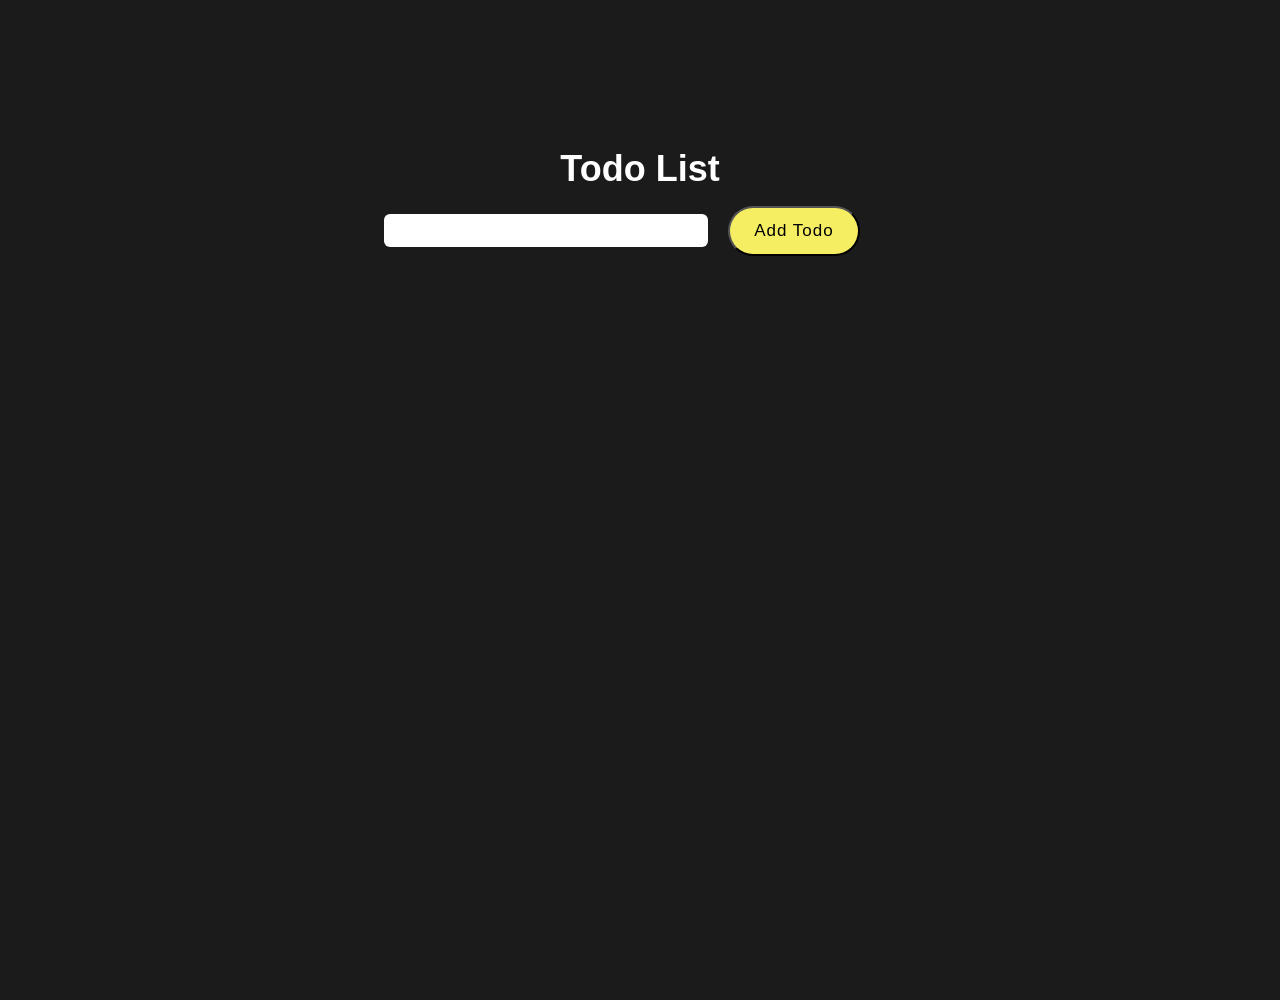
<file: 03) Project_TodoList/index.html>
<!doctype html>
<html lang="en">
  <head>
    <meta charset="UTF-8" />
    <meta name="viewport" content="width=device-width, initial-scale=1.0" />
    <title>Todo App</title>
    <link rel="stylesheet" href="style.css" />
  </head>
  <body>
    <h1>Todo List</h1>
    <br />
    <form>
      <div>
        <input type="text" id="inputValue" />
        <button class="btn">Add Todo</button>
      </div>
      <section class="todo-lists-elem"></section>
    </form>
    <script>
      const mainTodoElem = document.querySelector(".todo-lists-elem");
      const inputValue = document.getElementById("inputValue");
      // Get Todos Functions;
      const getTodoListFromLocalStorage = () => {
        return JSON.parse(localStorage.getItem("myTodoList"));
      };

      const addTodoListToLocalStorage = (localTodoLists) => {
        return localStorage.setItem(
          "myTodoList",
          JSON.stringify(localTodoLists),
        );
      };
      let localTodoLists = getTodoListFromLocalStorage() || [];

      // Add DynamicData;
      const addTodoDynamicElement = (Curelement) => {
        const divElem = document.createElement("div");
        divElem.classList.add("main_todo_div");
        divElem.innerHTML = `<li>${Curelement}</li> <button class="deleteBtn">Delete</button>`;
        mainTodoElem.append(divElem);
      };

      // Add todos function;
      const addTodoList = (e) => {
        e.preventDefault();
        const todoListValue = inputValue.value.trim();
        inputValue.value = "";
        if (localTodoLists !== "" && !localTodoLists.includes(todoListValue)) {
          localTodoLists.push(todoListValue);
          localTodoLists = [...new Set(localTodoLists)];
          console.log(localTodoLists);
          localStorage.setItem("myTodoList", JSON.stringify(localTodoLists));
          addTodoDynamicElement(todoListValue);
        }
      };

      const showTodoLists = () => {
        console.log(localTodoLists);
        localTodoLists.forEach((Curelement) => {
          addTodoDynamicElement(Curelement);
        });
      };
      showTodoLists();

      // Delete Todos Functions;
      const removeTodoElem = (e) => {
        const todoToRemove = e.target;
        let todoListContent = todoToRemove.previousElementSibling.innerText;
        let parentElem = todoToRemove.parentElement;
        console.log(todoListContent);
        localTodoLists = localTodoLists.filter((curTodo) => {
          return curTodo !== todoListContent.toLowerCase();
        });
        addTodoListToLocalStorage(localTodoLists);
        parentElem.remove();
        console.log(localTodoLists);
      };

      mainTodoElem.addEventListener("click", (e) => {
        e.preventDefault();
        if (e.target.classList.contains("deleteBtn")) {
          removeTodoElem(e);
        }
      });
      document.querySelector(".btn").addEventListener("click", (e) => {
        addTodoList(e);
      });
    </script>
  </body>
</html>
</file>
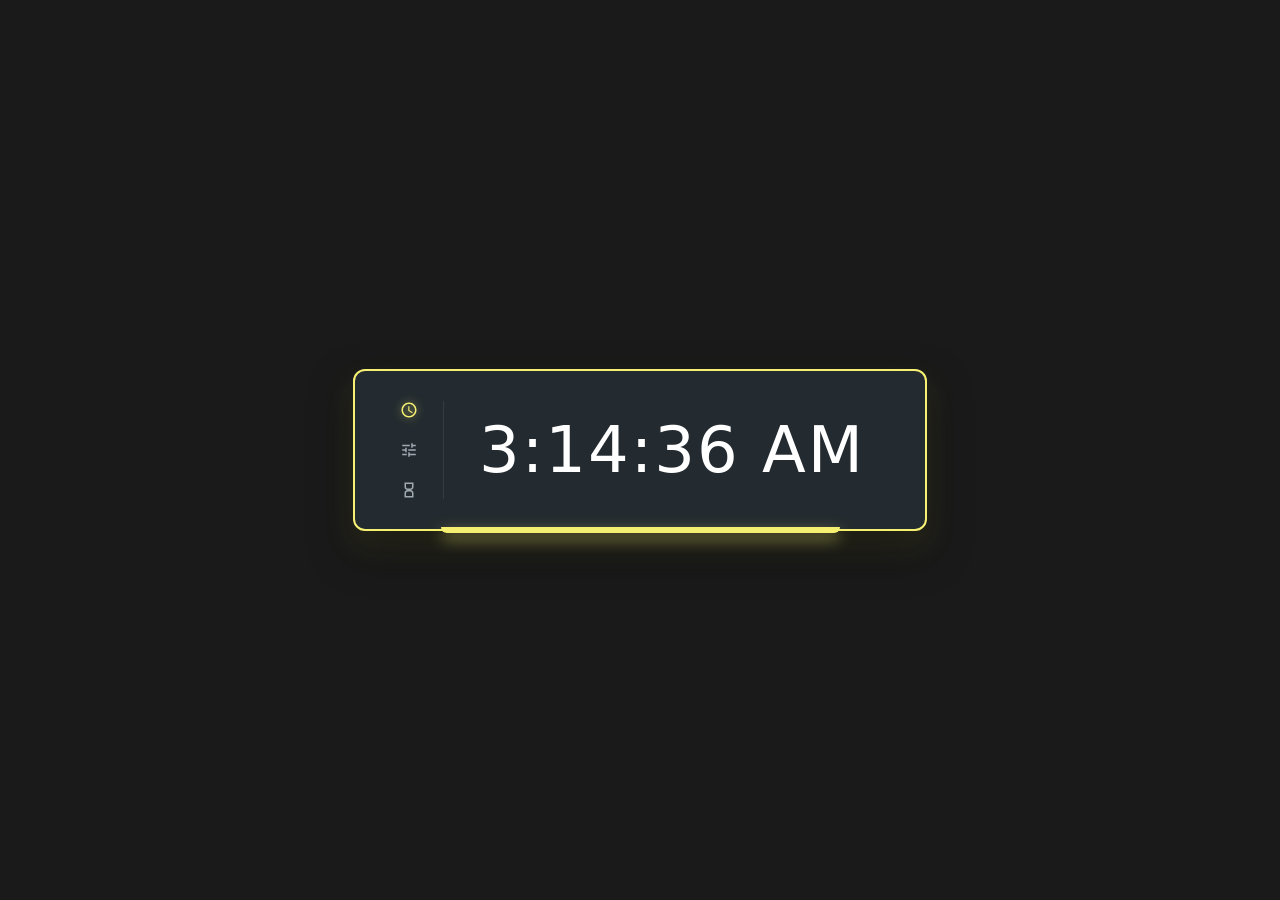
<file: 06) Digital Watch_Project/index.html>
<!doctype html>
<html lang="en">
  <head>
    <meta charset="UTF-8" />
    <meta name="viewport" content="width=device-width, initial-scale=1.0" />
    <title>Digital Watch App</title>
    <link rel="stylesheet" href="style.css" />
    <head> </head>
  </head>
  <body>
    <div class="container">
      <div class="clockHolder">
        <div class="timeHolder">
          <div class="timeOptions">
            <svg class="clock-icon active" viewBox="0 0 24 24">
              <path
                d="M12 2C6.5 2 2 6.5 2 12s4.5 10 10 10 10-4.5 10-10S17.5 2 12 2zm0 18c-4.4 0-8-3.6-8-8s3.6-8 8-8 8 3.6 8 8-3.6 8-8 8zm.5-13H11v6l5.2 3.2.8-1.3-4.5-2.7V7z"
              />
            </svg>

            <!-- Icon 2: Stopwatch / Sliders -->
            <svg class="clock-icon" viewBox="0 0 24 24">
              <path
                d="M3 17v2h6v-2H3zM3 5v2h10v-2H3zm10 16v-2h8v-2h-8v-2h-2v6h2zM7 9v2H3v2h4v2h2V9H7zm14 4v-2H11v2h10zm-6-4h2V7h4V5h-4V3h-2v6z"
              />
            </svg>

            <!-- Icon 3: Hourglass / CountDown -->
            <svg class="clock-icon" viewBox="0 0 24 24">
              <path
                d="M6 2v6c0 2.2 1.8 4 4 4v0c-2.2 0-4 1.8-4 4v6h12v-6c0-2.2-1.8-4-4-4v0c2.2 0 4-1.8 4-4V2H6zm10 14.5V20H8v-3.5c0-1.4 1.1-2.5 2.5-2.5h3c1.4 0 2.5 1.1 2.5 2.5zM13.5 10h-3C9.1 10 8 8.9 8 7.5V4h8v3.5c0 1.4-1.1 2.5-2.5 2.5z"
              />
            </svg>
          </div>
          <div class="mainDiv">
            <p id="clock"></p>
          </div>
        </div>
      </div>
    </div>
    <script>
      const currentTime = () => {
        let curTime = new Date().toLocaleTimeString();
        document.getElementById("clock").innerText = curTime;
      };
      currentTime();
      setInterval(() => {
        currentTime();
      }, 1000);
    </script>
  </body>
</html>
</file>
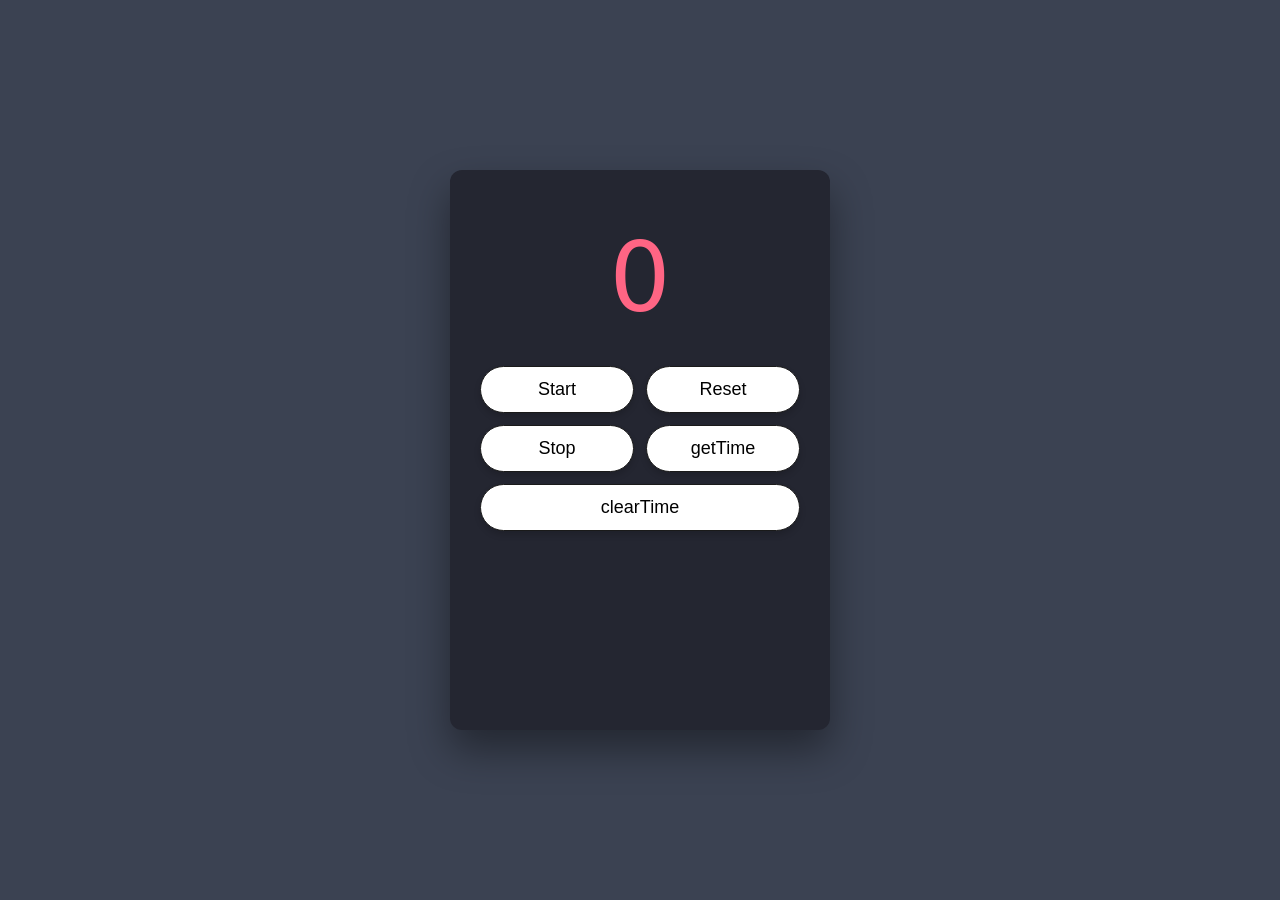
<file: 07) StopWatch_Project/index.html>
<!doctype html>
<html lang="en">
  <head>
    <meta charset="UTF-8" />
    <meta name="viewport" content="width=device-width, initial-scale=1.0" />
    <title>Stop Watch App</title>
    <link rel="stylesheet" href="style.css" />
  </head>
  <body>
    <section>
      <p id="countDown">0</p>
      <div class="buttons">
        <button class="start_btn">Start</button>
        <button class="reset_btn">Reset</button>
        <button class="stop_btn">Stop</button>
        <button class="time_btn">getTime</button>
        <button class="clear_btn">clearTime</button>
      </div>
      <div class="resetValue"></div>
    </section>
    <script>
      const countDownElement = document.getElementById("countDown");
      const resetValueElement = document.querySelector(".resetValue");
      let startCount = 0;
      let intervalId;
      // define functions for every button;
      const startTimer = () => {
        intervalId = setInterval(() => {
          countDownElement.innerText = startCount++;
        }, 1000);
      };

      const stopTimer = () => {
        showStopValue();
        clearInterval(intervalId);
      };

      const resetTimer = () => {
        startCount = 0;
        countDownElement.innerText = startCount;
        clearInterval(intervalId);
      };
      const showStopValue = () => {
        const newPara = document.createElement("p");
        newPara.innerText = `The Stop time is ${startCount - 1}`;
        resetValueElement.append(newPara);
      };

      const clearTimeValue = () => {
        resetValueElement.innerHTML = "";
      };
      //taking refrences of all buttons;
      document
        .querySelector(".start_btn")
        .addEventListener("click", startTimer);
      document
        .querySelector(".reset_btn")
        .addEventListener("click", resetTimer);
      document.querySelector(".stop_btn").addEventListener("click", stopTimer);
      document
        .querySelector(".time_btn")
        .addEventListener("click", showStopValue);
      document
        .querySelector(".clear_btn")
        .addEventListener("click", clearTimeValue);
    </script>
  </body>
</html>
</file>
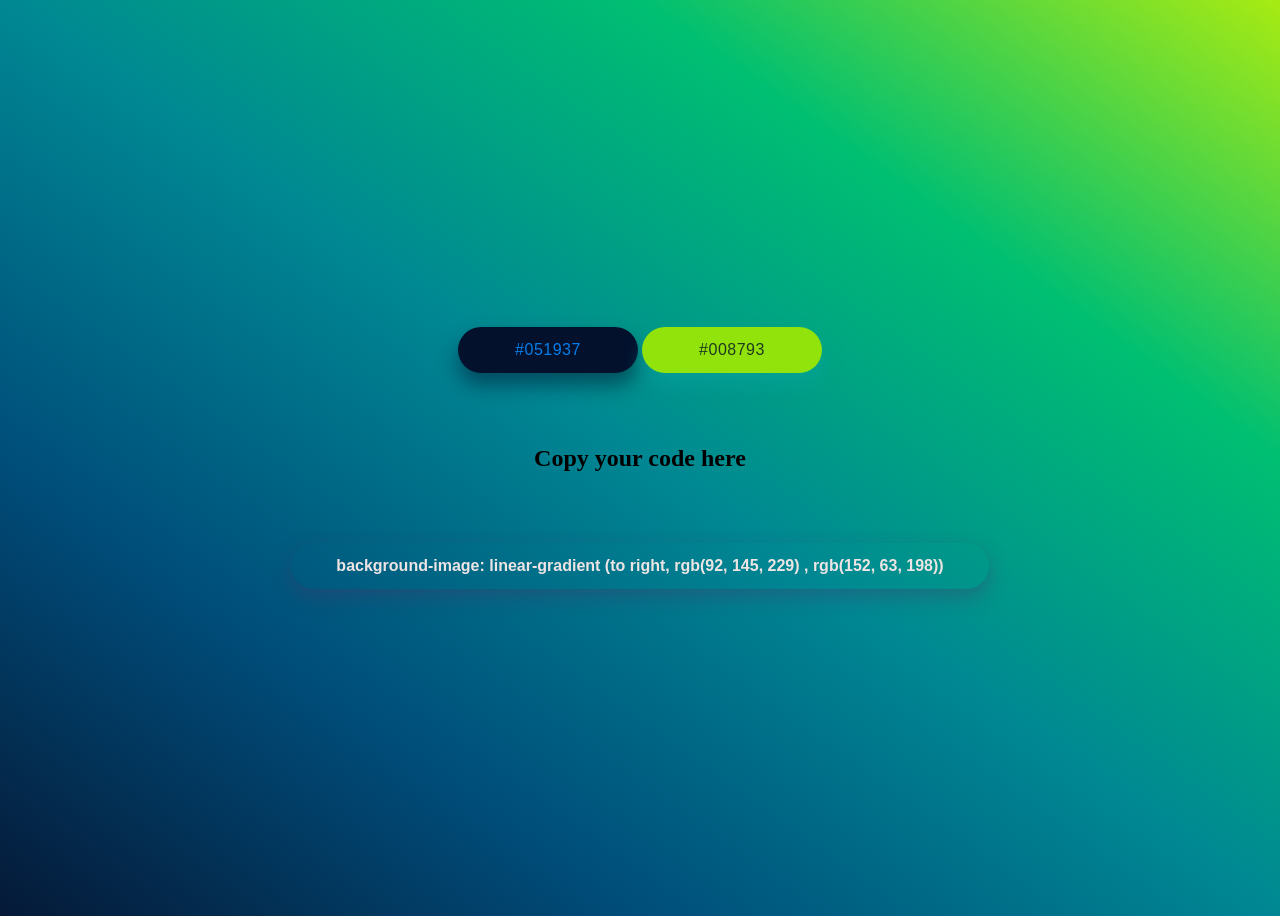
<file: 01) events/event.html>
<!doctype html>
<html lang="en">
  <head>
    <meta charset="UTF-8" />
    <meta name="viewport" content="width=device-width, initial-scale=1.0" />
    <title>Color Demo</title>
    <style>
      body {
        height: 100vh;
        background-image: linear-gradient(
          to right top,
          #051937,
          #004d7a,
          #008793,
          #00bf72,
          #a8eb12
        );
        display: flex;
        justify-content: center;
        align-items: center;
      }

      section {
        display: flex;
        flex-direction: column;
        justify-content: center;
        align-items: center;
        gap: 3.2rem;
      }
      button {
        border: none;
        outline: none;
        padding: 14px 45px;
        border-radius: 50px; /* High radius creates the perfect pill shape */
        min-width: 180px;
        font-family: "Segoe UI", Arial, sans-serif;
        font-size: 16px;
        letter-spacing: 0.5px;
        cursor: pointer;
        transition: all 0.2s ease-in-out;
      }
      #myButton {
        background-color: #03112d; /* Very dark navy base */
        color: #047eea; /* Bright blue text color displayed in image */
        box-shadow: 0 8px 16px rgba(3, 17, 45, 0.4);
      }
      #myButton2 {
        background-color: #92e30c; /* Vibrant lime green base */
        color: #1e3a1e; /* Deep green text color for readable contrast */
        box-shadow: 0 8px 16px rgba(11, 165, 170, 0.3);
      }
      #myButton {
        box-shadow: 0 12px 20px rgba(3, 17, 45, 0.5);
      }

      #myButton2 {
        box-shadow: 0 12px 20px rgba(11, 165, 170, 0.4);
      }

      button:active {
        transform: translateY(0); /* Return to normal position on click */
      }
      .copyCode {
        /* Step 1: Reset default browser styles */
        border: none;
        outline: none;

        /* Step 2: Shape and spacing */
        padding: 14px 45px;
        border-radius: 50px; /* Perfect pill shape matching your style */
        min-width: 180px;

        /* Step 3: Typography */
        font-family: "Segoe UI", Arial, sans-serif;
        font-size: 16px;
        font-weight: 600;
        color: rgb(237, 228, 228); /* Clean white text pops over the gradient */
        box-shadow: 0 8px 20px rgba(74, 50, 102, 0.35);
        cursor: pointer;
        transition: all 0.25s ease-in-out;
      }
      .copyCode:hover {
        transform: translateY(-2px);
        box-shadow: 0 12px 24px rgba(74, 50, 102, 0.5);
        opacity: 0.95;
      }

      /* Active State: Returns down when clicked */
      .copyCode:active {
        transform: translateY(0);
        box-shadow: 0 6px 12px rgba(74, 50, 102, 0.3);
      }
    </style>
  </head>
  <body>
    <section>
      <div>
        <button id="myButton">#051937</button>
        <button id="myButton2">#008793</button>
      </div>
      <h2>Copy your code here</h2>
      <div class="copyCode">
        background-image: linear-gradient (to right, rgb(92, 145, 229) ,
        rgb(152, 63, 198))
      </div>
    </section>
    <script>
      let btn1 = document.getElementById("myButton");
      let btn2 = document.getElementById("myButton2");
      let copyDiv = document.querySelector(".copyCode");
      let rgb1 = "#004773";
      let rgb2 = "#54d542";

      const allhexaValuess = () => {
        let hexaValues = "0123456789abcdef";
        let Colors = "#";
        for (let i = 0; i < 6; i++) {
          Colors = Colors + hexaValues[Math.floor(Math.random() * 16)];
        }
        return Colors;
      };

      const handleButton1 = () => {
        rgb1 = allhexaValuess();
        // console.log(rgb1);
        btn1.innerText = rgb1;
        document.body.style.backgroundImage = ` linear-gradient(to right, ${rgb1},${rgb2}`;
        copyDiv.innerHTML = `background-image: linear-gradient(to right, ${rgb1},${rgb2}`;
      };
      const handleButton2 = () => {
        rgb2 = allhexaValuess();
        // console.log(rgb2);
        btn2.innerText = rgb2;
        document.body.style.backgroundImage = ` linear-gradient(to right, ${rgb1}, ${rgb2}`;
        copyDiv.innerHTML = `background-image: linear-gradient(to right, ${rgb1}, ${rgb2}`;
      };

      btn1.addEventListener("click", handleButton1);
      btn2.addEventListener("click", handleButton2);

      copyDiv.addEventListener("click", () => {
        navigator.clipboard.writeText(copyDiv.innerText);
      });
    </script>
  </body>
</html>
</file>
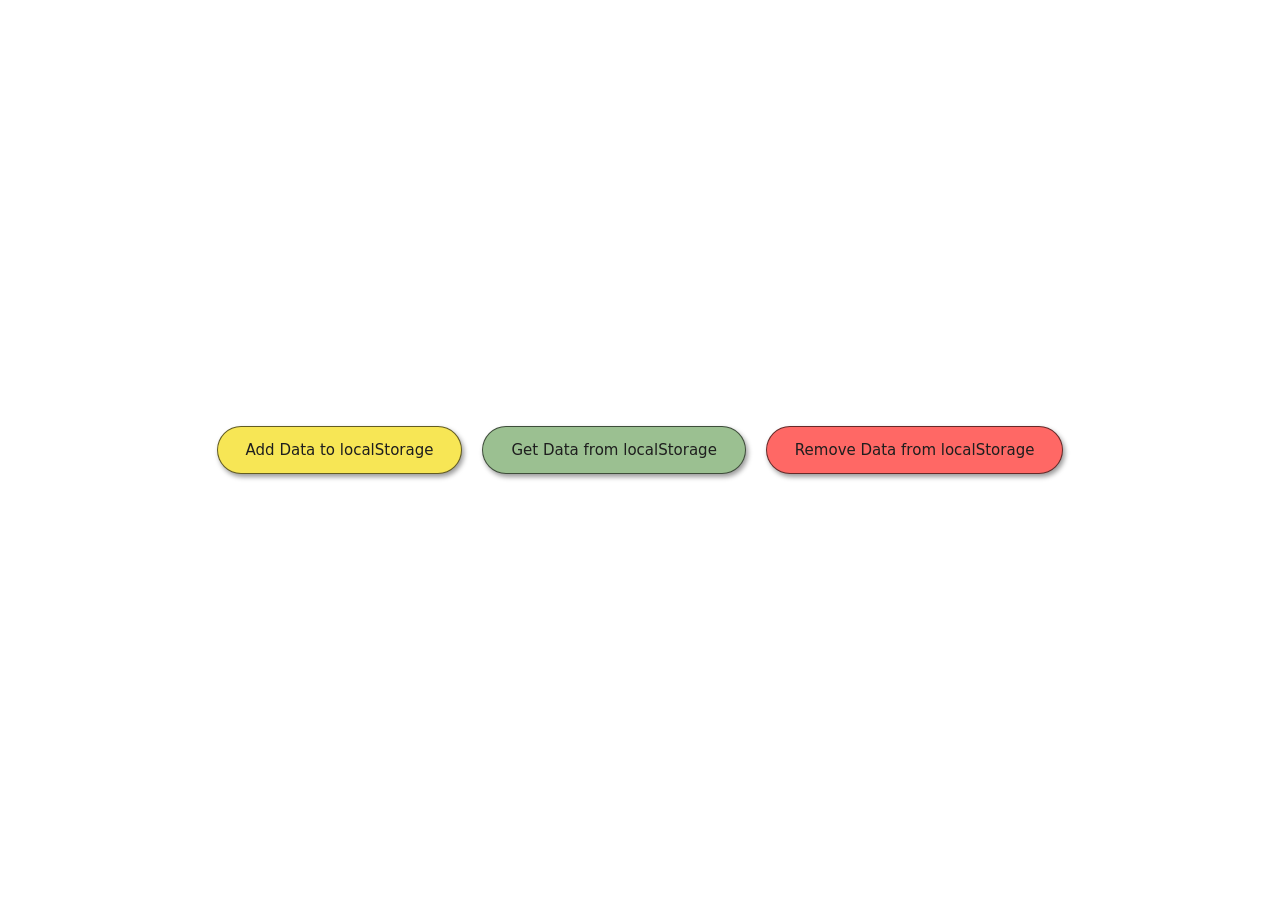
<file: 02) localStorage/storage.html>
<!doctype html>
<html lang="en">
  <head>
    <meta charset="UTF-8" />
    <meta name="viewport" content="width=device-width, initial-scale=1.0" />
    <title>localStorage</title>
    <style>
      /* Centers the container perfectly in the middle of the screen */
      body {
        margin: 0;
        padding: 0;
        min-height: 100vh;
        display: flex;
        justify-content: center;
        align-items: center;
        /* background-color: #1a1a1a; Dark background matching your workspace */
      }

      /* Container for your buttons */
      div {
        display: flex;
        gap: 20px; /* Puts comfortable spacing between the buttons */
        justify-content: center;
        align-items: center;
        flex-wrap: wrap; /* Allows wrapping seamlessly on small mobile screens */
      }

      /* Base button design shared by all three elements */
      button {
        /* Shape and Spacing */
        padding: 14px 28px;
        border-radius: 50px; /* Gives the rounded pill-shape */

        /* Borders and Subtle Shadow Effects */
        border: 1px solid rgba(0, 0, 0, 0.6);
        box-shadow: 2px 3px 5px rgba(0, 0, 0, 0.4);

        /* Typography */
        font-family:
          "Segoe UI",
          system-ui,
          -apple-system,
          sans-serif;
        font-size: 15px;
        font-weight: 500;
        color: #1e1e1e; /* Dark text for clean readability contrast */

        /* Interactions */
        cursor: pointer;
        outline: none;
        transition: all 0.2s ease;
      }

      /* Yellow Button (Add Data) matched to your ID */
      #addBtn {
        background-color: #f7e655;
      }

      /* Muted Green Button (Get Data) matched to your ID */
      #getBtn {
        background-color: #9bc091;
      }

      /* Coral Red Button (Remove Data) matched to your ID */
      #removeBtn {
        background-color: #ff6865;
      }

      /* --- Interactive States --- */
      button:hover {
        filter: brightness(1.05); /* Gently brightens the background color */
        transform: translateY(-1px);
        box-shadow: 3px 5px 8px rgba(0, 0, 0, 0.5);
      }

      button:active {
        transform: translateY(1px);
        box-shadow: 1px 1px 2px rgba(0, 0, 0, 0.4);
      }
    </style>
  </head>
  <body>
    <div>
      <button id="addBtn">Add Data to localStorage</button>
      <button id="getBtn">Get Data from localStorage</button>
      <button id="removeBtn">Remove Data from localStorage</button>
    </div>
    <script>
      const studentBioData = {
        firstName: "Adeel",
        lastName: "Ahmad",
        age: 20,
        gender: "Male",
        grade: "A",
        courses: ["Math", "Science", "English"],
        address: {
          street: "123 Main Street",
          city: "Cityvile",
          state: "state",
          zipCode: "12345",
        },
      };

      // Add to localStorage;
      const addTodoList = () => {
        localStorage.setItem("objectData", JSON.stringify(studentBioData));
      };

      //Get from localStorage;
      const getTodoList = () => {
        const recievedData = JSON.parse(localStorage.getItem("objectData"));
        console.log("Your Requested Data", recievedData);
      };

      // Remove from localstorage;
      const removeTodoList = () => {
        localStorage.removeItem("objectData");
      };

      document.getElementById("addBtn").addEventListener("click", () => {
        addTodoList();
      });
      document.getElementById("getBtn").addEventListener("click", () => {
        getTodoList();
      });
      document.getElementById("removeBtn").addEventListener("click", () => {
        removeTodoList();
      });
    </script>
  </body>
</html>
</file>
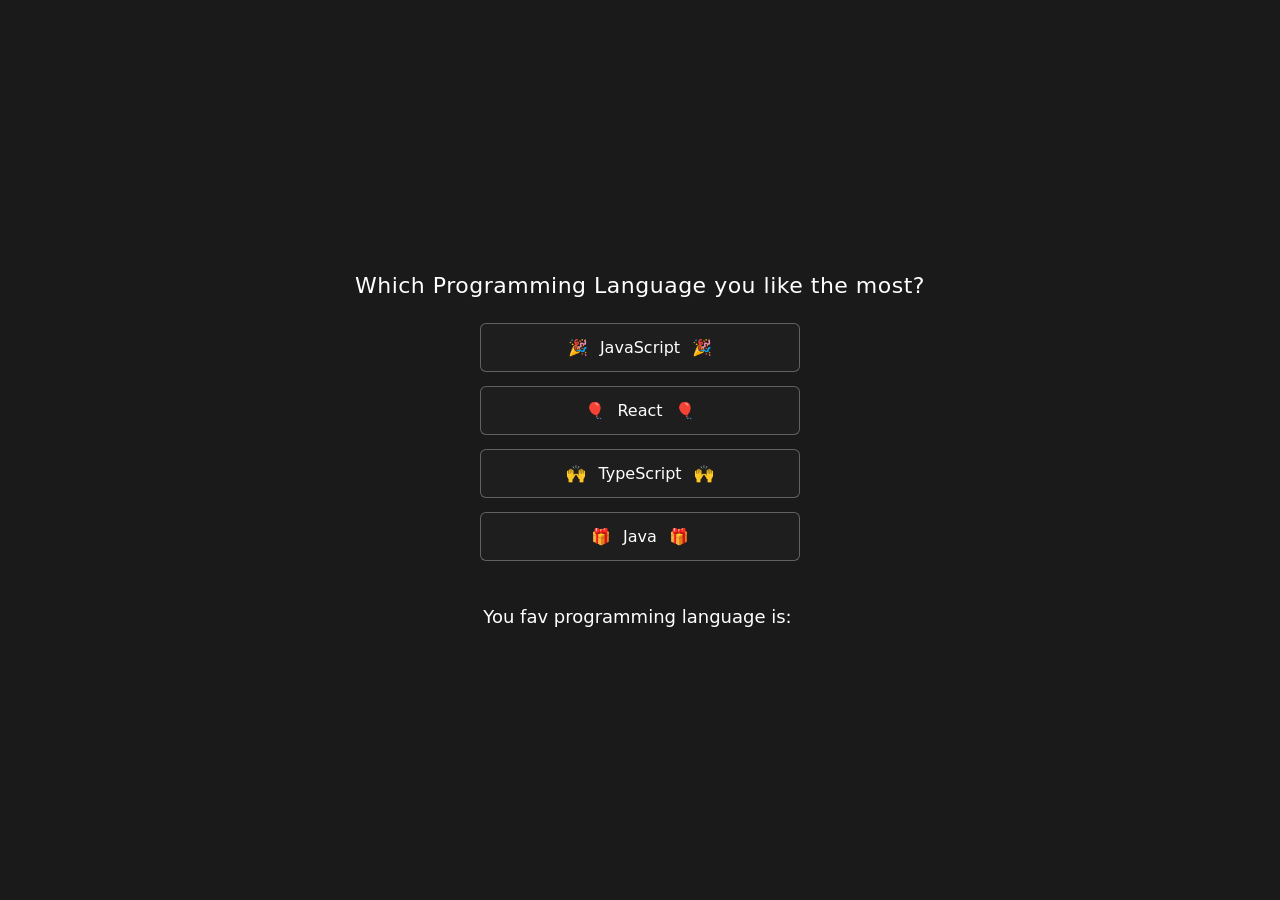
<file: 11) Event Propagation/eventDelegation.html>
<!-- Event Delegation -->

<!--Event delegation is a concept in JavaScript where instead of attaching event
listeners to individual elements, you attach a single event listener to a common
ancestor of those elements. This is particularly useful when you have a large
number of similar elements and want to reduce the number of event listeners,
improve performance, and simplify code. -->

<!doctype html>
<html lang="en">
  <head>
    <meta charset="UTF-8" />
    <meta name="viewport" content="width=device-width, initial-scale=1.0" />
    <title>Event Delegation</title>
    <link rel="stylesheet" href="secondStyle.css" />
  </head>
  <body>
    <p>Which Programming Language you like the most?</p>
    <br />
    <ul id="myList">
      <li>JavaScript</li>
      <li>React</li>
      <li>TypeScript</li>
      <li>Java</li>
    </ul>
    <p id="listValue"></p>

    <script>
      const getListDetails = (event) => {
        console.log(event.target);
        document.getElementById("listValue").innerHTML =
          event.target.textContent;
      };

      document
        .getElementById("myList")
        .addEventListener("click", getListDetails);
    </script>
  </body>
</html>
</file>
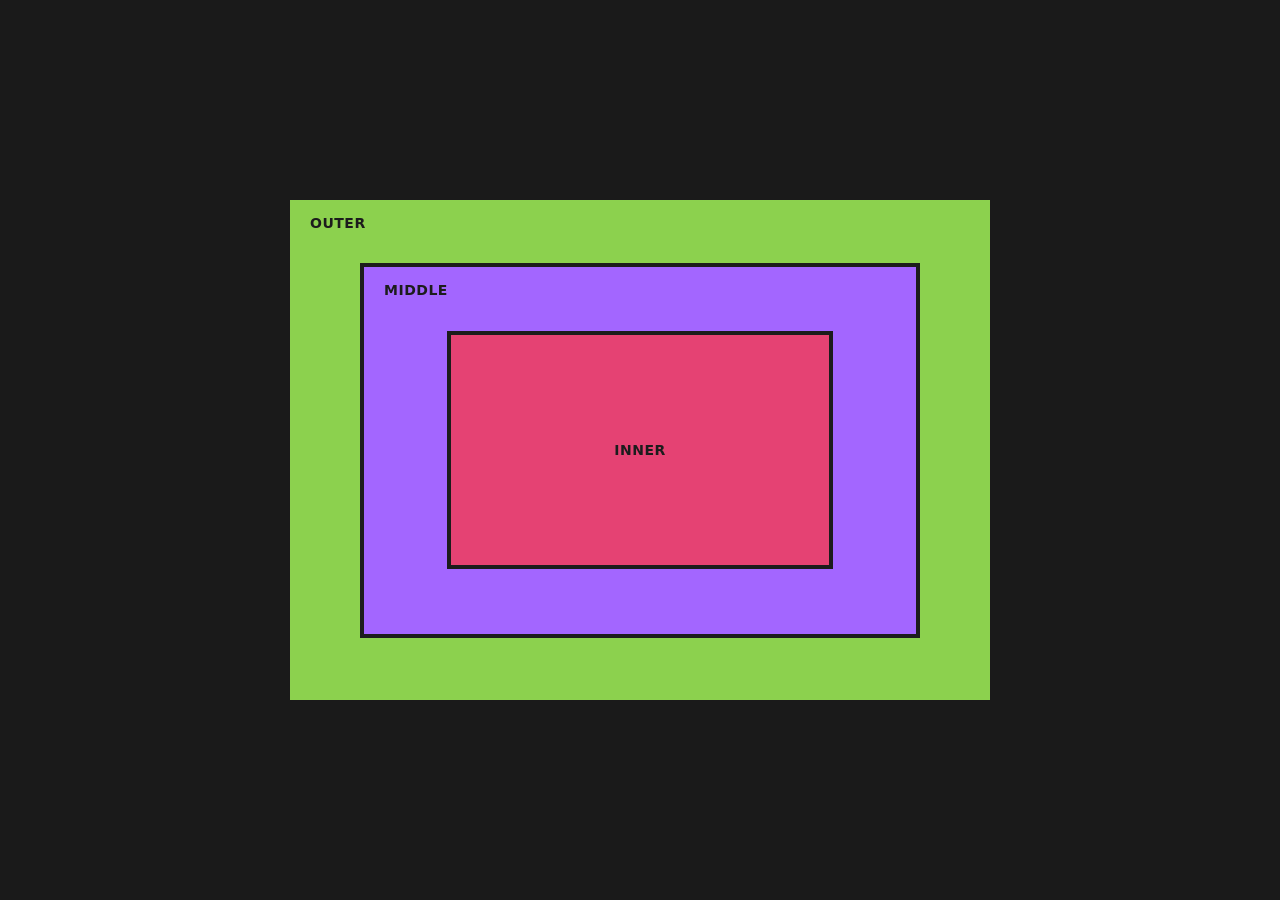
<file: 11) Event Propagation/eventPropagation.html>
<!-- // Event Propagation

// Event propagation refers to the process of how events
// propagate or travel through the DOM (Document Object
// Model) hierarchy.

// In JavaScript, there are two phases of event propagation:
// capturing phase and bubbling phase.

// Capturing Phase:
// The event starts from the root of the DOM and goes down to the
// target element.

// Target Phase:
// The event reaches the target element.

// Bubbling Phase:
// The events starts from the target element to bubbles up to the root of the DOM. -->
<!doctype html>
<html lang="en">
  <head>
    <meta charset="UTF-8" />
    <meta name="viewport" content="width=device-width, initial-scale=1.0" />
    <title>Event Propagation</title>
    <link rel="stylesheet" href="style.css" />
  </head>
  <body>
    <section id="outer">
      <!-- Green Box Area -->
      <span class="label">Outer</span>

      <div id="middle">
        <!-- Purple Box Area -->
        <span class="label">Middle</span>

        <div id="inner">
          <!-- Red Box Area -->
          <span class="label">Inner</span>
        </div>
      </div>
    </section>
    <script>
      const callOuter = (event) => {
        console.table([
          {
            Description: "I am the Outer One.",
            Target: event.target,
            CurrentTarget: event.currentTarget,
          },
        ]);
      };
      const callMiddle = () => {
        console.table([
          {
            Description: "I am the Middle One.",
            Target: event.target,
            CurrentTarget: event.currentTarget,
          },
        ]);
      };
      const callInner = (event) => {
        console.table([
          {
            Description: "I am the Inner One.",
            Target: event.target,
            CurrentTarget: event.currentTarget,
          },
        ]);
        // event.stopPropagation();
      };
      // Bubbling Phase; // Deafult Bottom to Top;
      // document.getElementById("outer").addEventListener("click", callOuter);
      // document.getElementById("inner").addEventListener("click", callInner);
      // document.getElementById("middle").addEventListener("click", callMiddle);

      // now we use Captring Phase; Top to Bottom;
      document
        .getElementById("outer")
        .addEventListener("click", callOuter, true);
      document
        .getElementById("inner")
        .addEventListener("click", callInner, true);
      document
        .getElementById("middle")
        .addEventListener("click", callMiddle, true);
    </script>
  </body>
</html>
</file>
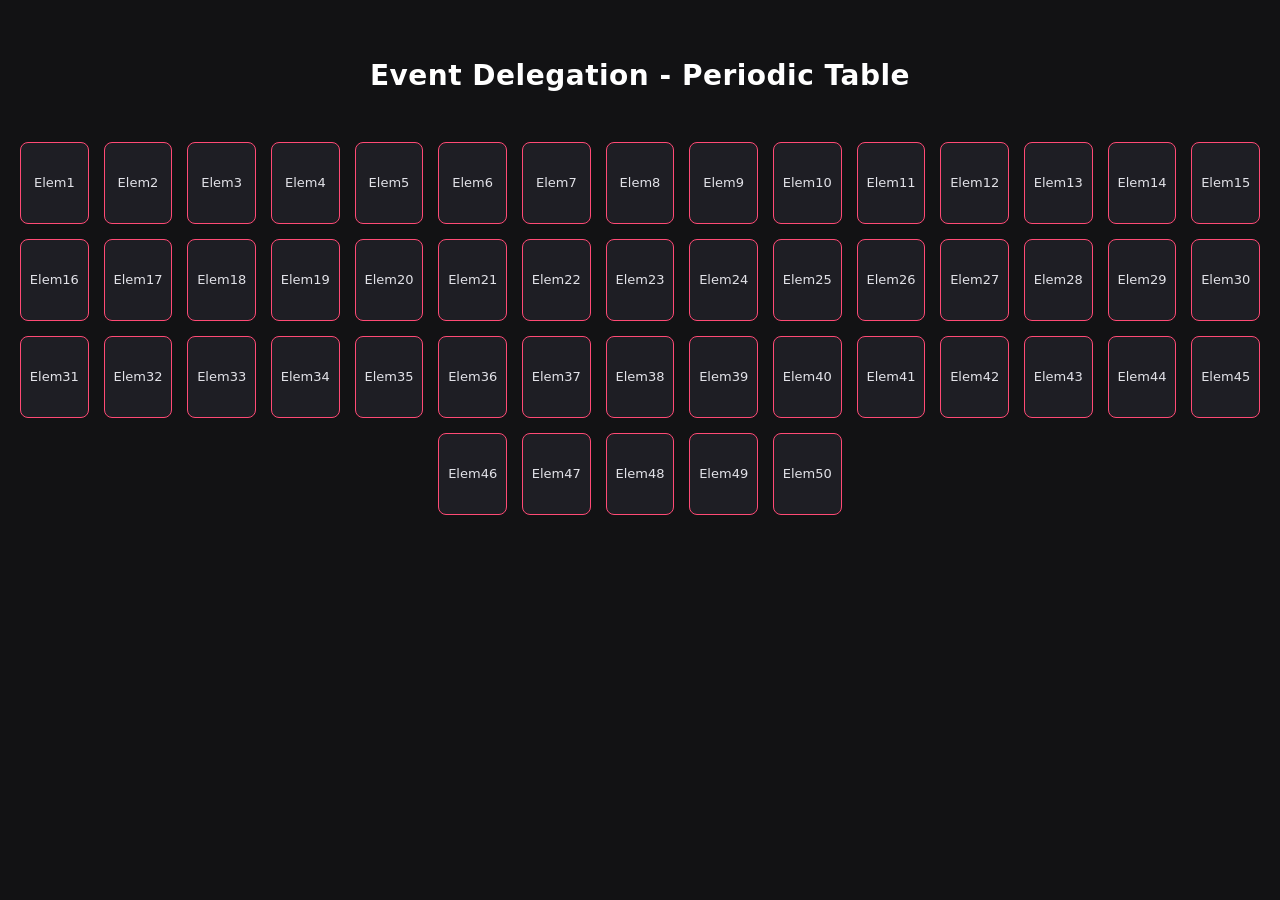
<file: 11) Event Propagation/Periodic_Table_Project.html>
<!doctype html>
<html lang="en">
  <head>
    <meta charset="UTF-8" />
    <meta name="viewport" content="width=device-width, initial-scale=1.0" />
    <title>Preodic Table-Project</title>
    <link rel="stylesheet" href="PeriodicStyle.css" />
  </head>
  <body>
    <h1>Event Delegation - Periodic Table</h1>
    <section class="mainBody"></section>
    <script>
      // function to create Periodic Table;
      const createPreodicElements = (symbol, atomicNumber, name) => {
        const element = document.createElement("div");
        element.classList.add("element");
        element.innerHTML = symbol;
        element.setAttribute("data-atomic-number", atomicNumber);
        element.setAttribute("data-element-name", name);

        return element;
      };

      // handle event for Periodic Table;
      const handleElementClick = (event) => {
        const target = event.target;
        if (target.classList.contains("element")) {
          const atomicNumber = target.getAttribute("data-atomic-number");
          const elementName = target.getAttribute("data-element-name");
          alert(
            `Atomic Number: ${atomicNumber}\nEelement Name: ${elementName}`,
          );
        }
      };
      // Initialize Function for Periodic Table;
      function initializePreodicTable() {
        const mainBody = document.querySelector(".mainBody");

        // create 50 Periodic Table elements;
        for (let i = 1; i <= 50; i++) {
          const element = createPreodicElements(`Elem${i}`, i, `Element ${i}`);
          mainBody.append(element);
        }

        // Add event Delegation on the Container;
        mainBody.addEventListener("click", handleElementClick);
      }

      initializePreodicTable();
    </script>
  </body>
</html>
</file>
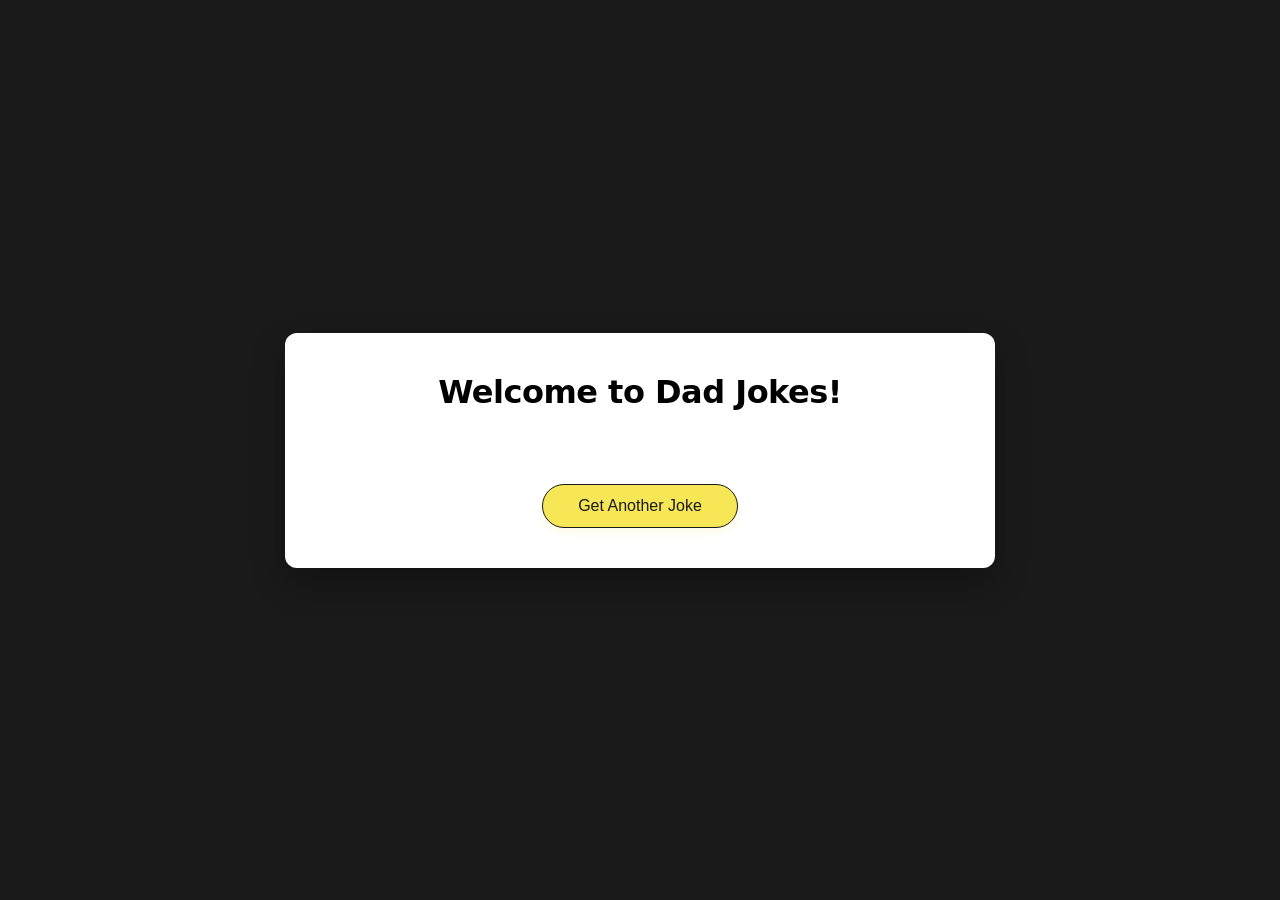
<file: 15) Dad Jokes_Project/promises.html>
<!doctype html>
<html lang="en">
  <head>
    <meta charset="UTF-8" />
    <meta name="viewport" content="width=device-width, initial-scale=1.0" />
    <title>Dad Jokes App</title>
    <link rel="stylesheet" href="style.css" />
  </head>
  <body>
    <div class="container">
      <h1>Welcome to Dad Jokes!</h1>
      <section class="api_body"></section>
      <button id="fetchJoke">Get Another Joke</button>
    </div>

    <script>
      const apiBody = document.querySelector(".api_body");

      const apiUrl = "https://icanhazdadjoke.com/";

      const fecthData = () => {
        fetch(apiUrl, {
          headers: {
            Accept: "application/json",
          },
        })
          .then((res) => {
            console.log(res);
            return res.json();
          })
          .then((data) => {
            console.log(data.joke);
            apiBody.innerHTML = data.joke;
          })
          .catch((error) => {
            console.log(error);
          });
      };
      fecthData();
      // Add event listener to fetch new jokes!
      document.getElementById("fetchJoke").addEventListener("click", fecthData);
    </script>
  </body>
</html>
</file>
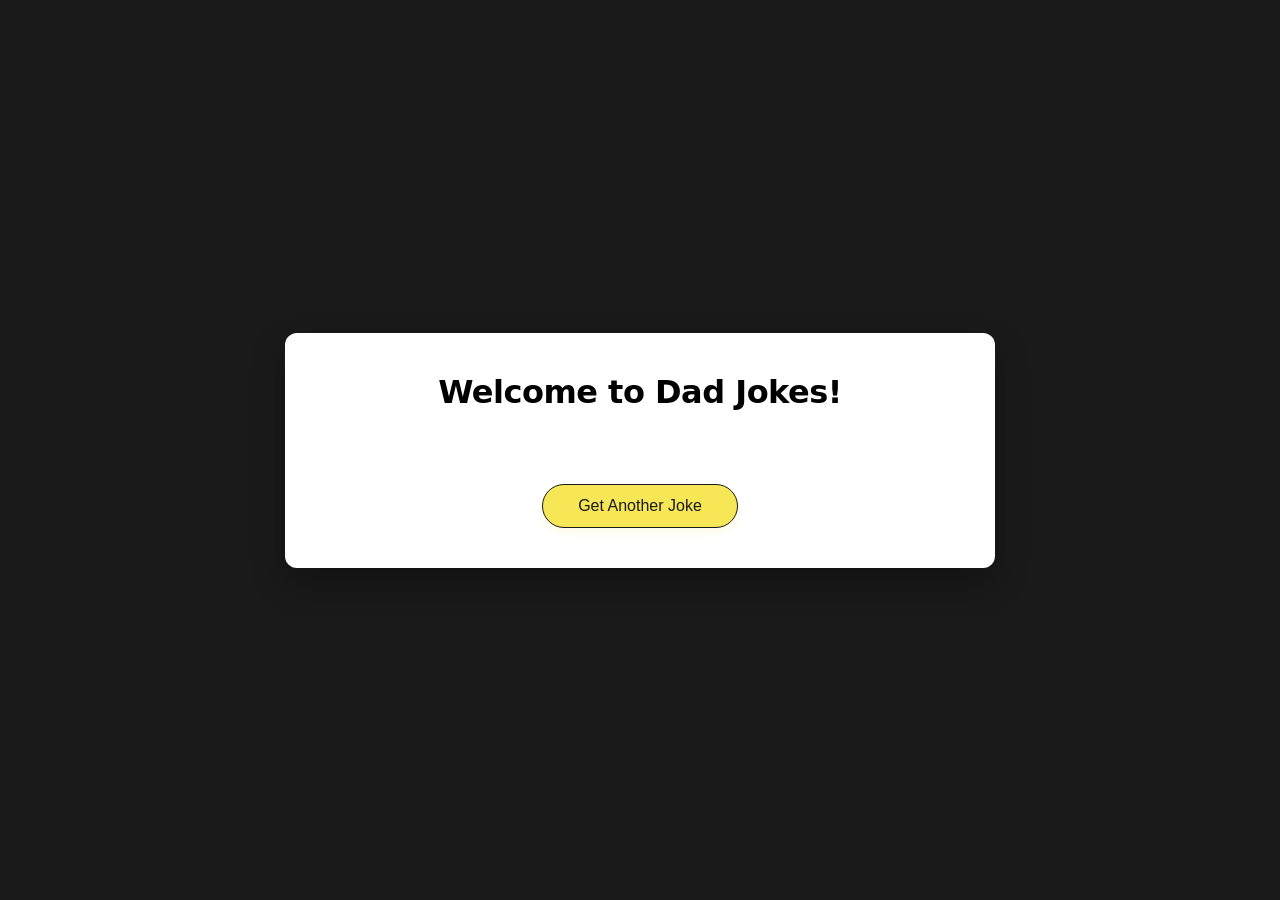
<file: 16) Async_Await/async_await.html>
<!-- Async and Await in JavaScript -->
<!-- async and await are JavaScript keywords introduced in ECMAScript 2017 (ES8) that
make asynchronous code look and behave more like synchronous code, making it easier to
write, read, and reason about asynchronous operations. -->

<!-- Async -->
<!-- async Function Declaration: The async keyword is used to declare an asynchronous
function. An asynchronous function returns a Promise implicitly, even if the return
value is not explicitly wrapped in a Promise. Inside an asynchronous function, you can
use the await keyword to pause the execution of code until a Promise is resolved or
rejected. -->

<!-- Await -->
<!-- await Operator: The await keyword is used to pause the execution of an async
function until a Promise is settled (resolved or rejected). It can only be used inside
an async function. When await is used with a Promise, it waits for the Promise to
resolve and returns the resolved value. If the Promise is rejected, it throws an error
that can be caught using a try ... catch block. -->

<!-- here we developed same previous Dad joke project with use of Async Await -->
<!doctype html>
<html lang="en">
  <head>
    <meta charset="UTF-8" />
    <meta name="viewport" content="width=device-width, initial-scale=1.0" />
    <title>Dad Joke App Async-Await</title>
    <link rel="stylesheet" href="style.css" />
  </head>
  <body>
    <div class="container">
      <h1>Welcome to Dad Jokes!</h1>
      <section class="api_body"></section>
      <button id="fetchJoke">Get Another Joke</button>
    </div>

    <script>
      const apiBody = document.querySelector(".api_body");
      const apiUrl = "https://icanhazdadjoke.com/";

      async function fetchData() {
        const res = await fetch(apiUrl, {
          headers: {
            Accept: "application/json",
          },
        });
        const data = await res.json();
        console.log(data.joke);
        apiBody.innerHTML = data.joke;
      }

      // define the function here;
      fetchData();

      // Add event listener to fetch new jokes!
      document.getElementById("fetchJoke").addEventListener("click", fetchData);
    </script>
  </body>
</html>
</file>
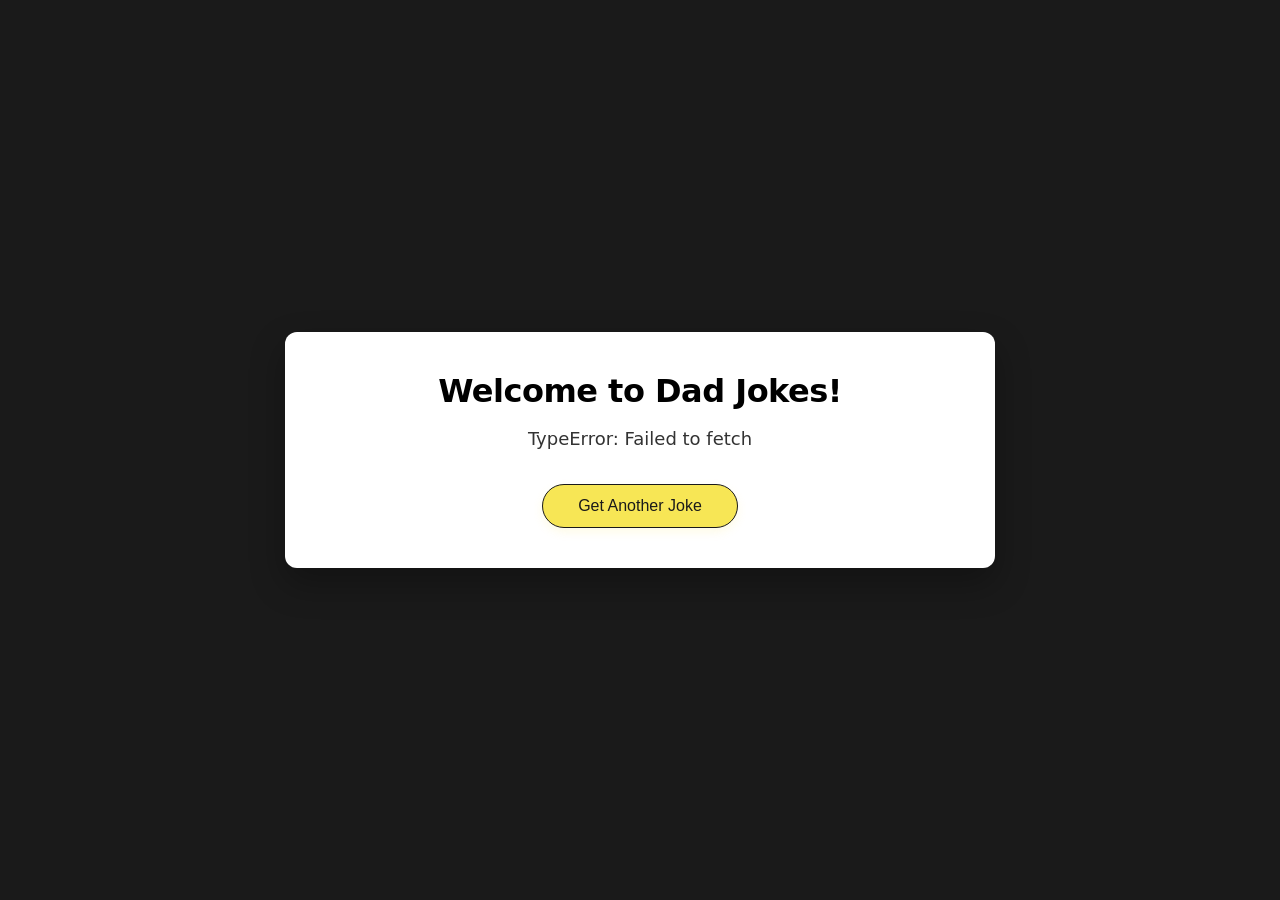
<file: 17) Error_Handling in JS/error_handling.html>
<!-- Error Handling in Js with Try--Catch -->
<!-- In JavaScript, the try ... catch statement is used for error handling. It allows you
to catch and handle exceptions (errors) that occur within a block of code. Here's how it
works: -->

<!-- try Block: The try block contains the code that you want to execute. It is the
block of code where you anticipate that an error might occur. -->

<!-- catch Block: The catch block follows the try block and is used to catch any
exceptions (errors) that occur within the try block. If an exception occurs, JavaScript
jumps to the catch block to handle the error. The catch block takes an error object as a
parameter, which can be used to access information about the error, such as its message
or stack trace. -->

<!-- finally Block (Optional): The finally block, if provided, is executed regardless
of whether an error occurs or not. It is typically used for cleanup tasks that should
always be performed, such as closing resources or releasing locks. -->

<!-- here we developed same previous Dad joke project with use of Async Await and Try--Catch block -->
<!doctype html>
<html lang="en">
  <head>
    <meta charset="UTF-8" />
    <meta name="viewport" content="width=device-width, initial-scale=1.0" />
    <title>Dad Joke App Async-Await</title>
    <link rel="stylesheet" href="style.css" />
  </head>
  <body>
    <div class="container">
      <h1>Welcome to Dad Jokes!</h1>
      <section class="api_body"></section>
      <button id="fetchJoke">Get Another Joke</button>
    </div>

    <script>
      const apiBody = document.querySelector(".api_body");
      const apiUrl = "https://icanhazdadjoke.com/";

      async function fetchData() {
        try {
          const res = await fetch(apiUrl, {
            headers: {
              Accept: "application/json",
            },
          });
          const data = await res.json();
          console.log(data.joke);
          apiBody.innerHTML = data.joke;
        } catch (error) {
          apiBody.innerHTML = error;
          console.log(error);
        }
      }

      // define the function here;
      fetchData();

      // Add event listener to fetch new jokes!
      document.getElementById("fetchJoke").addEventListener("click", fetchData);
    </script>
  </body>
</html>
</file>
<file: 03) Project_TodoList/style.css>
* {
  margin: 0%;
  padding: 0%;
  font-family: "Urbanist", sans-serif;
}

html {
  color: #fff;
  font-size: 62.5%;
}

body {
  width: 100%;
  height: 100vh;
  display: flex;
  flex-direction: column;
  align-items: center;
  margin-top: 100px;
  background-color: #1b1b1b;
}

li {
  cursor: pointer;
  list-style-type: circle;
  margin: 2rem, 0;
  text-transform: capitalize;
  font-weight: 500;
  &:hover {
    color: #feac5e;
  }
}

.main_todo_div {
  width: 36rem;
  display: grid;
  grid-template-columns: 1fr 0.3fr;
  align-items: center;
  height: auto;
}

button {
  height: 5rem;
}

h1 {
  font-size: 3.6rem;
  margin-top: 4.8rem;
}

hr {
  margin-bottom: 3.2rem;
}

p,
li,
button {
  font-size: 1.7rem;
  letter-spacing: 0.1rem;
  font-family: "Urbanist", sans-serif;
  line-height: 1.6;
}

button {
  background-color: #f5ee62;
  margin: 5px;
  padding: 0.6rem 2.4rem;
  border-radius: 10rem;
  margin-right: 3.6rem;
  cursor: pointer;
  transition: all 0.3s linear;
  &:hover {
    box-shadow: inset 0 0 0 0.2rem #f5ee62;
    background-color: transparent;
    color: #f5ee62;
  }
}

input {
  padding: 6px 2px;
  min-width: 32rem;
  font-size: 18px;
  border-radius: 0.6rem;
  border: none;
  margin-right: 1.2rem;
}

li:hover + .deleteBtn {
  box-shadow: inset 0 0 0 0.2rem #f5ee62;
  background-color: transparent;
  color: #f5ee62;
}
</file>
<file: 06) Digital Watch_Project/style.css>
/* 1. Global Reset & Screen Centering */
body {
  margin: 0;
  padding: 0;
  box-sizing: border-box;
  min-height: 100vh;
  display: flex;
  justify-content: center;
  align-items: center;
  background-color: #1a1a1a; /* Dark background matching your image */
  font-family: "Segoe UI", system-ui, sans-serif;
}

/* 2. Container Layout */
.container {
  display: flex;
  justify-content: center;
  align-items: center;
  width: 100%;
}

/* 3. Outer Clock Chassis with Yellow Framing Outline */
.clockHolder {
  background-color: #242b30; /* Dark slate finish of the inner chassis */
  padding: 30px 45px;
  border-radius: 12px;
  border: 2px solid #f6f072; /* Sharp yellow framing outline */
  position: relative;
  min-width: 480px;

  /* Ground reflection drop shadow under the container box */
  box-shadow:
    0 20px 40px rgba(0, 0, 0, 0.5),
    0 15px 30px rgba(246, 240, 114, 0.15);
}

/* Base Accent Plate under the clock frame */
.clockHolder::after {
  content: "";
  position: absolute;
  bottom: -4px;
  left: 15%;
  right: 15%;
  height: 6px;
  background-color: #f6f072;
  border-radius: 0 0 8px 8px;
  box-shadow: 0 6px 15px rgba(246, 240, 114, 0.6);
}

/* 4. Core Layout Splitter (Navigation Left, Numbers Right) */
.timeHolder {
  display: flex;
  align-items: center;
  gap: 35px;
}

/* 5. Left Vertical Navigation Rail */
.timeOptions {
  display: flex;
  flex-direction: column;
  gap: 22px;
  align-items: center;
  justify-content: center;
  border-right: 1px solid rgba(255, 255, 255, 0.08);
  padding-right: 25px;
}

/* Styling the Custom SVG Vectors */
.clock-icon {
  width: 18px;
  height: 18px;
  fill: #a0aab2; /* Muted silver text color */
  cursor: pointer;
  transition:
    fill 0.2s ease,
    transform 0.2s ease;
}

/* Hover highlights vector variants in signature yellow */
.clock-icon:hover {
  fill: #f6f072;
  transform: scale(1.1);
}

/* Distinct glowing treatment for the active option */
.clock-icon.active {
  fill: #f6f072;
  filter: drop-shadow(0 0 4px rgba(246, 240, 114, 0.6));
}

/* 6. Clock Area Spacing Adjustment */
.mainDiv {
  flex-grow: 1;
}

/* 7. Thin Minimalist Digital Typography */
#clock {
  margin: 0;
  padding: 0;
  font-size: 64px;
  font-weight: 300; /* Ultra-thin sleek weight matching your photo */
  color: #ffffff; /* Bright high contrast text */
  letter-spacing: 2px;
  white-space: nowrap;
  font-variant-numeric: tabular-nums; /* Locks layout grid tracking */
}
</file>
<file: 07) StopWatch_Project/style.css>
/* 1. Global Reset & Screen Centering */
body {
  margin: 0;
  padding: 0;
  box-sizing: border-box;
  min-height: 100vh;
  display: flex;
  justify-content: center;
  align-items: center;
  background-color: #3b4252; /* Outer deep bluish-gray workspace background */
  font-family: "Segoe UI", system-ui, sans-serif;
}

/* 2. Main Stopwatch Card Panel */
section {
  background-color: #242631; /* Dark slate card background from image */
  padding: 40px 30px;
  border-radius: 12px;
  width: 320px;
  min-height: 480px;
  box-shadow: 0 20px 40px rgba(0, 0, 0, 0.4);
  display: flex;
  flex-direction: column;
  align-items: center;
}

/* 3. The Large Pink Counter Typography */
#countDown {
  margin: 20px 0 40px 0;
  font-size: 96px; /* Oversized counter numeral */
  font-weight: 300;
  color: #ff6584; /* Signature coral-pink color from image */
  text-align: center;
  line-height: 1;
}

/* 4. Two-Column Button Layout Wrapper */
.buttons {
  display: grid;
  grid-template-columns: repeat(
    2,
    1fr
  ); /* Forms a clean 2-column grid side-by-side */
  gap: 12px;
  width: 100%;
  margin-bottom: 20px;
}

/* 5. Custom Button Pill Sizing & Design Styles */
button {
  background-color: #ffffff; /* Bright white background */
  color: #000; /* Dark text matching the image elements */
  border: 1px solid #1a1a1a; /* Dark bounding border crisp outline */
  padding: 12px 10px;
  border-radius: 50px; /* Perfect soft rounded capsule edges */
  font-size: 18px;
  font-weight: 700px;
  cursor: pointer;
  outline: none;
  transition: all 0.2s ease;
  box-shadow: 0 4px 6px rgba(0, 0, 0, 0.15);
}

/* Makes the standalone 'clearTime' button stretch full width across both columns */
.clear_btn {
  grid-column: span 2;
}

/* --- Interactive States --- */
button:hover {
  background-color: #f3f4f6; /* Subtle ash grey on cursor hover */
  transform: translateY(-1px);
  box-shadow: 0 6px 12px rgba(0, 0, 0, 0.2);
}

button:active {
  transform: translateY(1px);
  box-shadow: 0 2px 4px rgba(0, 0, 0, 0.15);
}

/* 6. Saved Time History Log (.resetValue) Styles */
.resetValue {
  width: 100%;
  margin-top: 15px;
  max-height: 120px;
  overflow-y: auto; /* Adds a clean scroll bar if long log lists develop */
  text-align: center;
}

/* Individual history records output inside container */
.resetValue p {
  color: #a0aab2;
  font-size: 13px;
  margin: 6px 0;
  background-color: rgba(255, 255, 255, 0.05);
  padding: 6px;
  border-radius: 6px;
}
</file>
<file: 11) Event Propagation/secondStyle.css>
/* 1. Global Reset & Vertical Column Layout */
body {
  margin: 0;
  padding: 40px 20px;
  box-sizing: border-box;
  min-height: 100vh;
  display: flex;
  flex-direction: column; /* Stacks items vertically from top to bottom */
  justify-content: center;
  align-items: center;
  background-color: #1a1a1a; /* Clean dark theme background */
  font-family:
    "Segoe UI",
    system-ui,
    -apple-system,
    sans-serif;
  color: #ffffff; /* White base text */
}

/* 2. Header Question Text Styling */
body > p:first-of-type {
  font-size: 22px;
  font-weight: 400;
  margin: 0 0 25px 0;
  text-align: center;
  letter-spacing: 0.5px;
}

/* Remove break elements to maintain clean padding control */
br {
  display: none;
}

/* 3. The Interactive List Box Container (#myList) */
#myList {
  list-style: none; /* Removes default bullet points */
  padding: 0;
  margin: 0 0 35px 0;
  width: 100%;
  max-width: 320px; /* Locks button box width to look exactly like your card */
  display: flex;
  flex-direction: column;
  gap: 14px; /* Space between each button option */
}

/* 4. Individual Selection Rows (The List Boxes) */
#myList li {
  border: 1px solid rgba(255, 255, 255, 0.3); /* Clean thin border frame */
  padding: 14px 20px;
  text-align: center;
  font-size: 16px;
  font-weight: 500;
  cursor: pointer;
  border-radius: 6px;
  background-color: rgba(255, 255, 255, 0.02);
  transition: all 0.2s ease-in-out;
  display: flex;
  justify-content: center;
  align-items: center;
  gap: 12px;
}

/* Hover highlights */
#myList li:hover {
  background-color: rgba(255, 255, 255, 0.07);
  border-color: rgba(255, 255, 255, 0.7);
}

/* 5. Custom Emojis Added to Button Sides */
#myList li:nth-child(1)::before,
#myList li:nth-child(1)::after {
  content: "🎉";
}
#myList li:nth-child(2)::before,
#myList li:nth-child(2)::after {
  content: "🎈";
}
#myList li:nth-child(3)::before,
#myList li:nth-child(3)::after {
  content: "🙌";
}
#myList li:nth-child(4)::before,
#myList li:nth-child(4)::after {
  content: "🎁";
}

/* 6. Dynamic Result Output Paragraph (#listValue) */
#listValue {
  font-size: 18px;
  font-weight: 400;
  text-align: center;
  margin: 10px 0 0 0;
  color: #fff677; /* Highlight answer color in signature yellow */
}

/* Recreates the intro text safely without code overlap errors */
#listValue::before {
  content: "You fav programming language is: ";
  color: #ffffff;
  margin-right: 5px;
}

/* 7. Strict Protection Filter - Completely hides code strings and browser injected scripts */
script,
noscript,
style {
  display: none !important;
}
</file>
<file: 11) Event Propagation/style.css>
/* 1. Global Reset & Screen Centering */
body {
  margin: 0;
  padding: 0;
  box-sizing: border-box;
  min-height: 100vh;
  display: flex;
  justify-content: center;
  align-items: center;
  background-color: #1a1a1a; /* Dark presentation canvas wrapper */
  font-family: "Segoe UI", system-ui, sans-serif;
}

/* 2. Outer Container Layer (The Green Box) */
#outer {
  background-color: #8cd14e; /* Signature light lime green */
  width: 700px;
  height: 500px;
  box-sizing: border-box;
  position: relative;
  display: flex;
  justify-content: center;
  align-items: center;
}

/* 3. Middle Container Layer (The Purple Box) */
#middle {
  background-color: #a366ff; /* Clean purple background */
  width: 80%;
  height: 75%;
  box-sizing: border-box;
  border: 4px solid #1c1c1c; /* Sharp heavy black border lines */
  position: relative;
  display: flex;
  justify-content: center;
  align-items: center;
}

/* 4. Inner Target Element Layer (The Red Box) */
#inner {
  background-color: #e54273; /* Vibrant coral red/pink background */
  width: 70%;
  height: 65%;
  box-sizing: border-box;
  border: 4px solid #1c1c1c; /* Heavy black border lines */
  position: relative;
  display: flex;
  justify-content: center;
  align-items: center;
}

/* 5. Typography Label Alignment formatting */
.label {
  position: absolute;
  top: 15px;
  left: 20px;
  font-size: 14px;
  font-weight: 700;
  text-transform: uppercase;
  color: #1c1c1c;
  letter-spacing: 0.5px;
  pointer-events: none; /* Prevents text from blocking click events */
}

/* Centers the text label directly inside the final innermost box */
#inner .label {
  position: static;
}

/* --- Interactive Hover Effects --- */
#outer:hover,
#middle:hover,
#inner:hover {
  filter: brightness(1.03); /* Soft visual glow feedback when hovering layers */
  cursor: pointer;
}
</file>
<file: 11) Event Propagation/PeriodicStyle.css>
/* 1. Global Reset & Body Centering Layout */
body {
  margin: 0;
  padding: 40px 20px;
  box-sizing: border-box;
  min-height: 100vh;
  display: flex;
  flex-direction: column;
  align-items: center;
  background-color: #121214; /* Deep dark slate-black background */
  font-family:
    "Segoe UI",
    system-ui,
    -apple-system,
    sans-serif;
  color: #ffffff; /* White title text */
}

/* 2. Main Header Title Layout */
h1 {
  font-size: 28px;
  font-weight: 600;
  margin-bottom: 40px;
  text-align: center;
  letter-spacing: 0.5px;
}

/* 3. The Grid Container Frame (.mainBody) */
.mainBody {
  display: grid;
  grid-template-columns: repeat(15, 1fr); /* 15 uniform columns per row */
  gap: 15px; /* Spaces out grid item boundaries */
  width: 100%;
  max-width: 1400px; /* Limits scale width over ultra-wide monitors */
  padding: 10px;
}

/* 4. Individual Dynamic Item Boxes (.element) */
.element {
  background-color: #1e1e24; /* Dark gray inner tile fill */
  border: 1px solid #ff4a75; /* Default coral-red outline border layout */
  border-radius: 8px; /* Smooth rounded corners matching your image */
  height: 80px;
  display: flex;
  justify-content: center;
  align-items: center;
  font-size: 13px;
  font-weight: 400;
  color: #e2e2e8; /* Soft white label string formatting */
  cursor: pointer;
  user-select: none;
  transition: all 0.2s cubic-bezier(0.4, 0, 0.2, 1);
}

/* 5. Hover Feedback Highlight State */
.element:hover {
  background-color: #ff4a75; /* Fills item with signature coral pink on hover */
  color: #121214; /* Swaps font dark for clean reading contrast */
  transform: translateY(-2px); /* Subtle physical floating effect */
  box-shadow: 0 8px 16px rgba(255, 74, 117, 0.3); /* Soft pink neon aura glow */
}

/* 6. Centering Rule For Overflown Final Row Items (Elements 46-50) */
/* This shifts the remaining elements on row 4 to begin at column index 6 */
.element:nth-child(46) {
  grid-column-start: 6;
}
</file>
<file: 15) Dad Jokes_Project/style.css>
/* 1. Global Reset & Screen Centering */
body {
  margin: 0;
  padding: 20px;
  box-sizing: border-box;
  min-height: 100vh;
  display: flex;
  justify-content: center;
  align-items: center;
  background-color: #1a1a1a; /* Dark presentation background from your image */
  font-family:
    "Segoe UI",
    system-ui,
    -apple-system,
    sans-serif;
}

/* 2. The White Joke Presentation Card (.container) */
.container {
  background-color: #ffffff; /* Crisp white card background */
  width: 100%;
  max-width: 650px; /* Comfortable readable card span width */
  padding: 40px 30px;
  border-radius: 12px; /* Smooth rounded card corners */
  box-shadow: 0 15px 35px rgba(0, 0, 0, 0.3); /* Soft elegant ambient shadowing */
  display: flex;
  flex-direction: column;
  align-items: center;
  text-align: center;
}

/* 3. Welcome Heading Typography (h1) */
h1 {
  font-size: 32px;
  font-weight: 700;
  color: #000000; /* Rich solid black header text */
  margin: 0 0 15px 0;
  letter-spacing: -0.5px;
}

/* 4. The Live API Joke Text Area (.api_body) */
.api_body {
  font-size: 18px;
  font-weight: 400;
  color: #333333; /* Clean graphite grey text for a soft tone */
  line-height: 1.6;
  margin: 0 0 30px 0;
  max-width: 90%;
  min-height: 28px; /* Keeps card stable when jokes swap sizes */
}

/* 5. Custom Yellow Pill-Shaped Interaction Button (#fetchJoke) */
#fetchJoke {
  background-color: #f7e655; /* Soft pastel yellow hue matching image */
  color: #1a1a1a; /* Dark high contrast text */
  border: 1px solid #1a1a1a; /* Clear framing border line */
  padding: 12px 35px;
  border-radius: 50px; /* Perfect capsule pill-shape wrap */
  font-size: 16px;
  font-weight: 500;
  cursor: pointer;
  outline: none;
  transition: all 0.2s ease-in-out;
  box-shadow: 0 4px 10px rgba(247, 230, 85, 0.15);
}

/* --- Interactive States --- */
#fetchJoke:hover {
  filter: brightness(
    1.05
  ); /* Soft glowing brightening effect on cursor hover */
  transform: translateY(-1px); /* Delicate lift gesture */
  box-shadow: 0 6px 15px rgba(0, 0, 0, 0.12);
}

#fetchJoke:active {
  transform: translateY(1px); /* Depresses down visually when clicked */
  box-shadow: 0 2px 5px rgba(0, 0, 0, 0.1);
}
</file>
<file: 16) Async_Await/style.css>
/* 1. Global Reset & Screen Centering */
body {
  margin: 0;
  padding: 20px;
  box-sizing: border-box;
  min-height: 100vh;
  display: flex;
  justify-content: center;
  align-items: center;
  background-color: #1a1a1a; /* Dark presentation background from your image */
  font-family:
    "Segoe UI",
    system-ui,
    -apple-system,
    sans-serif;
}

/* 2. The White Joke Presentation Card (.container) */
.container {
  background-color: #ffffff; /* Crisp white card background */
  width: 100%;
  max-width: 650px; /* Comfortable readable card span width */
  padding: 40px 30px;
  border-radius: 12px; /* Smooth rounded card corners */
  box-shadow: 0 15px 35px rgba(0, 0, 0, 0.3); /* Soft elegant ambient shadowing */
  display: flex;
  flex-direction: column;
  align-items: center;
  text-align: center;
}

/* 3. Welcome Heading Typography (h1) */
h1 {
  font-size: 32px;
  font-weight: 700;
  color: #000000; /* Rich solid black header text */
  margin: 0 0 15px 0;
  letter-spacing: -0.5px;
}

/* 4. The Live API Joke Text Area (.api_body) */
.api_body {
  font-size: 18px;
  font-weight: 400;
  color: #333333; /* Clean graphite grey text for a soft tone */
  line-height: 1.6;
  margin: 0 0 30px 0;
  max-width: 90%;
  min-height: 28px; /* Keeps card stable when jokes swap sizes */
}

/* 5. Custom Yellow Pill-Shaped Interaction Button (#fetchJoke) */
#fetchJoke {
  background-color: #f7e655; /* Soft pastel yellow hue matching image */
  color: #1a1a1a; /* Dark high contrast text */
  border: 1px solid #1a1a1a; /* Clear framing border line */
  padding: 12px 35px;
  border-radius: 50px; /* Perfect capsule pill-shape wrap */
  font-size: 16px;
  font-weight: 500;
  cursor: pointer;
  outline: none;
  transition: all 0.2s ease-in-out;
  box-shadow: 0 4px 10px rgba(247, 230, 85, 0.15);
}

/* --- Interactive States --- */
#fetchJoke:hover {
  filter: brightness(
    1.05
  ); /* Soft glowing brightening effect on cursor hover */
  transform: translateY(-1px); /* Delicate lift gesture */
  box-shadow: 0 6px 15px rgba(0, 0, 0, 0.12);
}

#fetchJoke:active {
  transform: translateY(1px); /* Depresses down visually when clicked */
  box-shadow: 0 2px 5px rgba(0, 0, 0, 0.1);
}
</file>
<file: 17) Error_Handling in JS/style.css>
/* 1. Global Reset & Screen Centering */
body {
  margin: 0;
  padding: 20px;
  box-sizing: border-box;
  min-height: 100vh;
  display: flex;
  justify-content: center;
  align-items: center;
  background-color: #1a1a1a; /* Dark presentation background from your image */
  font-family:
    "Segoe UI",
    system-ui,
    -apple-system,
    sans-serif;
}

/* 2. The White Joke Presentation Card (.container) */
.container {
  background-color: #ffffff; /* Crisp white card background */
  width: 100%;
  max-width: 650px; /* Comfortable readable card span width */
  padding: 40px 30px;
  border-radius: 12px; /* Smooth rounded card corners */
  box-shadow: 0 15px 35px rgba(0, 0, 0, 0.3); /* Soft elegant ambient shadowing */
  display: flex;
  flex-direction: column;
  align-items: center;
  text-align: center;
}

/* 3. Welcome Heading Typography (h1) */
h1 {
  font-size: 32px;
  font-weight: 700;
  color: #000000; /* Rich solid black header text */
  margin: 0 0 15px 0;
  letter-spacing: -0.5px;
}

/* 4. The Live API Joke Text Area (.api_body) */
.api_body {
  font-size: 18px;
  font-weight: 400;
  color: #333333; /* Clean graphite grey text for a soft tone */
  line-height: 1.6;
  margin: 0 0 30px 0;
  max-width: 90%;
  min-height: 28px; /* Keeps card stable when jokes swap sizes */
}

/* 5. Custom Yellow Pill-Shaped Interaction Button (#fetchJoke) */
#fetchJoke {
  background-color: #f7e655; /* Soft pastel yellow hue matching image */
  color: #1a1a1a; /* Dark high contrast text */
  border: 1px solid #1a1a1a; /* Clear framing border line */
  padding: 12px 35px;
  border-radius: 50px; /* Perfect capsule pill-shape wrap */
  font-size: 16px;
  font-weight: 500;
  cursor: pointer;
  outline: none;
  transition: all 0.2s ease-in-out;
  box-shadow: 0 4px 10px rgba(247, 230, 85, 0.15);
}

/* --- Interactive States --- */
#fetchJoke:hover {
  filter: brightness(
    1.05
  ); /* Soft glowing brightening effect on cursor hover */
  transform: translateY(-1px); /* Delicate lift gesture */
  box-shadow: 0 6px 15px rgba(0, 0, 0, 0.12);
}

#fetchJoke:active {
  transform: translateY(1px); /* Depresses down visually when clicked */
  box-shadow: 0 2px 5px rgba(0, 0, 0, 0.1);
}
</file>
